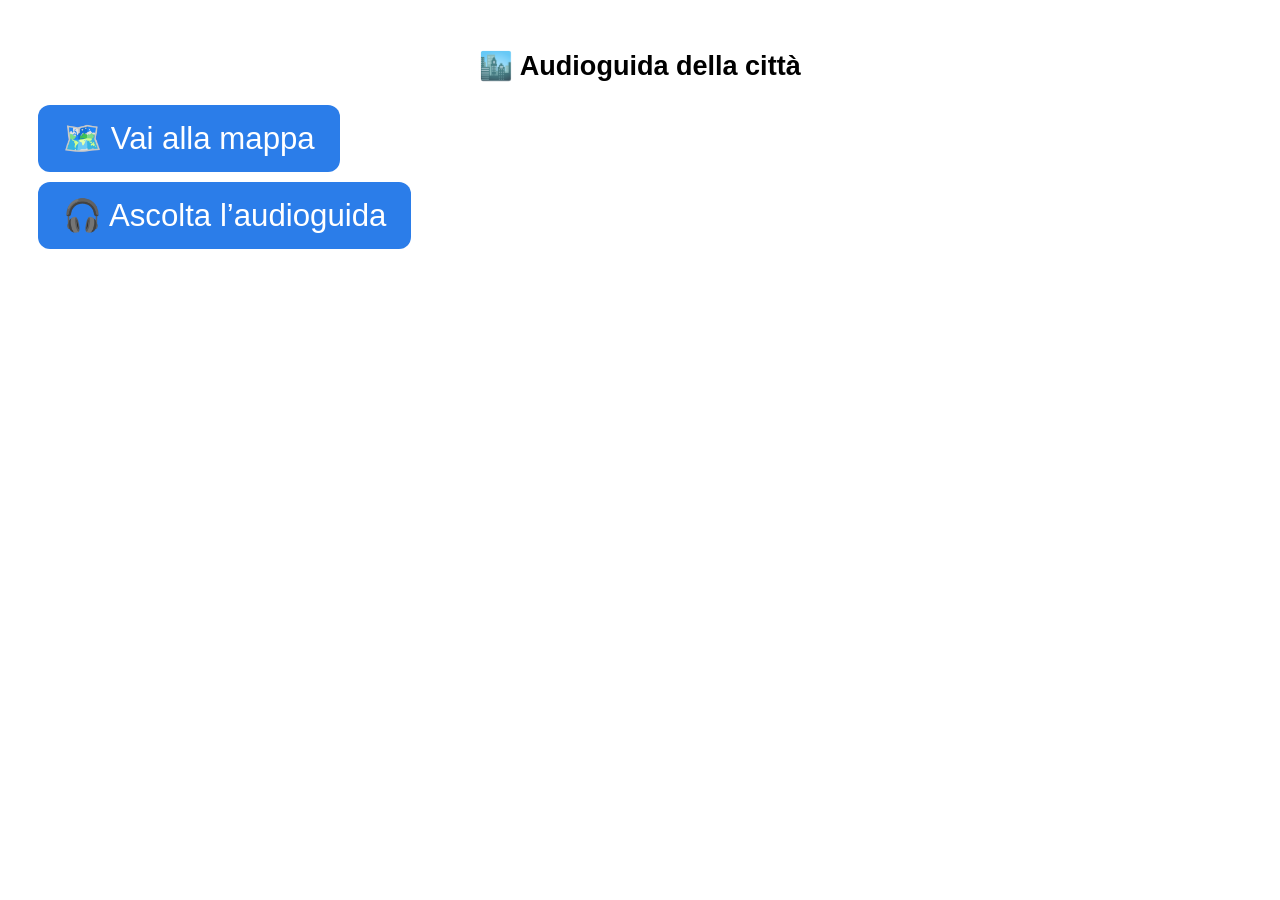
<file: index.html>
<!DOCTYPE html>
<html lang="it">
<head>
  <meta charset="UTF-8">
  <title>Audioguida della città</title>
  <link rel="stylesheet" href="style.css">
  <link rel="manifest" href="manifest.json">
  <link rel="manifest" href="manifest.json">
  <script>
  if ('serviceWorker' in navigator) {
    navigator.serviceWorker.register('service-worker.js')
      .then(() => console.log('Service Worker registrato!'));
  }
  </script>
</head>

<body>
  <h1>🏙️ Audioguida della città</h1>

  <button onclick="location.href='mappa.html'">
    🗺️ Vai alla mappa
  </button>

  <button onclick="location.href='audio.html'">
    🎧 Ascolta l’audioguida
  </button>

  <script src="app.js"></script>
</body>
</html>
</file>
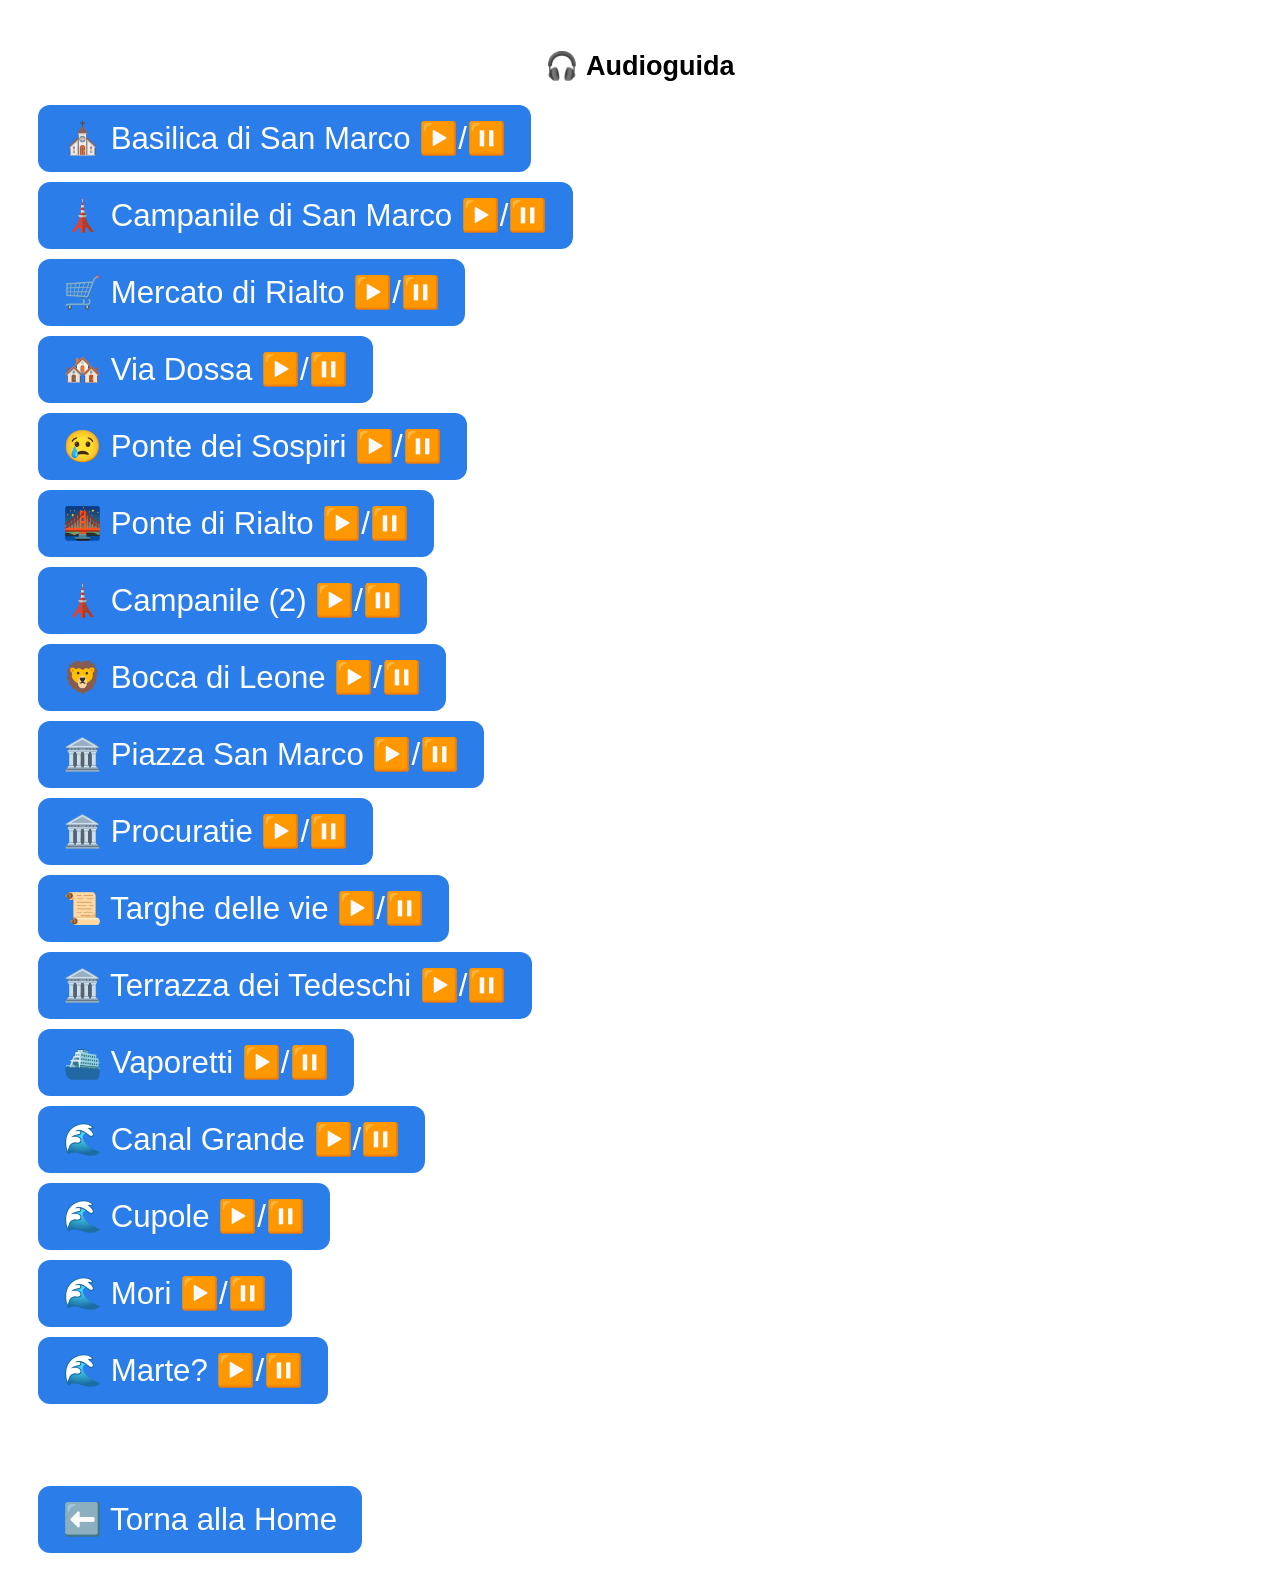
<file: audio.html>
<!DOCTYPE html>
<html lang="it">
<head>
  <meta charset="UTF-8">
  <title>Audioguida</title>
  <link rel="stylesheet" href="style.css">
  <link rel="manifest" href="manifest.json">
  <script>
  if ('serviceWorker' in navigator) {
    navigator.serviceWorker.register('service-worker.js')
      .then(() => console.log('Service Worker registrato!'));
  }
  </script>

</head>

<body>
  <h1>🎧 Audioguida</h1>

  <button onclick="toggleAudio('audio/basilica.m4a')">⛪ Basilica di San Marco ▶️/⏸️</button>

<button onclick="toggleAudio('audio/campanile.m4a')">🗼 Campanile di San Marco ▶️/⏸️</button>

<button onclick="toggleAudio('audio/rialto.m4a')">🛒 Mercato di Rialto ▶️/⏸️</button>

<button onclick="toggleAudio('audio/dossa.m4a')">🏘️ Via Dossa ▶️/⏸️</button>

<button onclick="toggleAudio('audio/sospiri.m4a')">😢 Ponte dei Sospiri ▶️/⏸️</button>

<button onclick="toggleAudio('audio/ponte.m4a')">🌉 Ponte di Rialto ▶️/⏸️</button>

<button onclick="toggleAudio('audio/campanile2.m4a')">🗼 Campanile (2) ▶️/⏸️</button>

<button onclick="toggleAudio('audio/bocca.m4a')">🦁 Bocca di Leone ▶️/⏸️</button>

<button onclick="toggleAudio('audio/piazza.m4a')">🏛️ Piazza San Marco ▶️/⏸️</button>

<button onclick="toggleAudio('audio/procuratie.m4a')">🏛️ Procuratie ▶️/⏸️</button>

<button onclick="toggleAudio('audio/targhe.m4a')">📜 Targhe delle vie ▶️/⏸️</button>

<button onclick="toggleAudio('audio/terrazza.m4a')">🏛️ Terrazza dei Tedeschi ▶️/⏸️</button>

<button onclick="toggleAudio('audio/vaporetti.m4a')">⛴️ Vaporetti ▶️/⏸️</button>
  <button onclick="toggleAudio('audio/canal.m4a')">🌊 Canal Grande ▶️/⏸️</button>
<button onclick="toggleAudio('audio/cupole.m4a')">🌊 Cupole ▶️/⏸️</button>
<button onclick="toggleAudio('audio/mori.m4a')">🌊 Mori ▶️/⏸️</button>
<button onclick="toggleAudio('audio/marte.m4a')">🌊 Marte? ▶️/⏸️</button>

  <br><br>

  <button onclick="location.href='index.html'">
    ⬅️ Torna alla Home
  </button>

  <audio id="player"></audio>

  <script src="app.js"></script>
  <script>
let audio = new Audio();
let currentFile = "";

function playAudio(file) {

  // Se cambio file
  if (currentFile !== file) {
    audio.pause();
    audio = new Audio(file);
    currentFile = file;
  }

  audio.play();
}

function pauseAudio() {
  audio.pause();
}

function toggleAudio(file) {
  if (currentFile !== file) {
    playAudio(file);
    return;
  }

  if (audio.paused) {
    audio.play();
  } else {
    audio.pause();
  }
}
</script>
</body>
</html>
</file>
<file: style.css>
body {
  font-family: sans-serif;
  text-align: center;
  padding: 20px;
}

button {
  display: block;
  margin: 15px auto;
  padding: 15px;
  font-size: 18px;

}
/* Stile pulsanti Home / Audio / Mappa */
button {
  font-size: 1.5em;       /* testo più grande */
  padding: 15px 25px;     /* più spazio intorno */
  margin: 10px;           /* separazione tra pulsanti */
  border-radius: 12px;    /* angoli arrotondati */
  background-color: #2b7de9; /* colore pulsante */
  color: white;
  border: none;
  cursor: pointer;
}

button:hover {
  background-color: #1a5bb8; /* effetto al passaggio del mouse */
}

/* Stile testo generale */
body, h1, p {
  font-size: 1.3em;        /* più leggibile */
  line-height: 1.5em;
}
</file>
